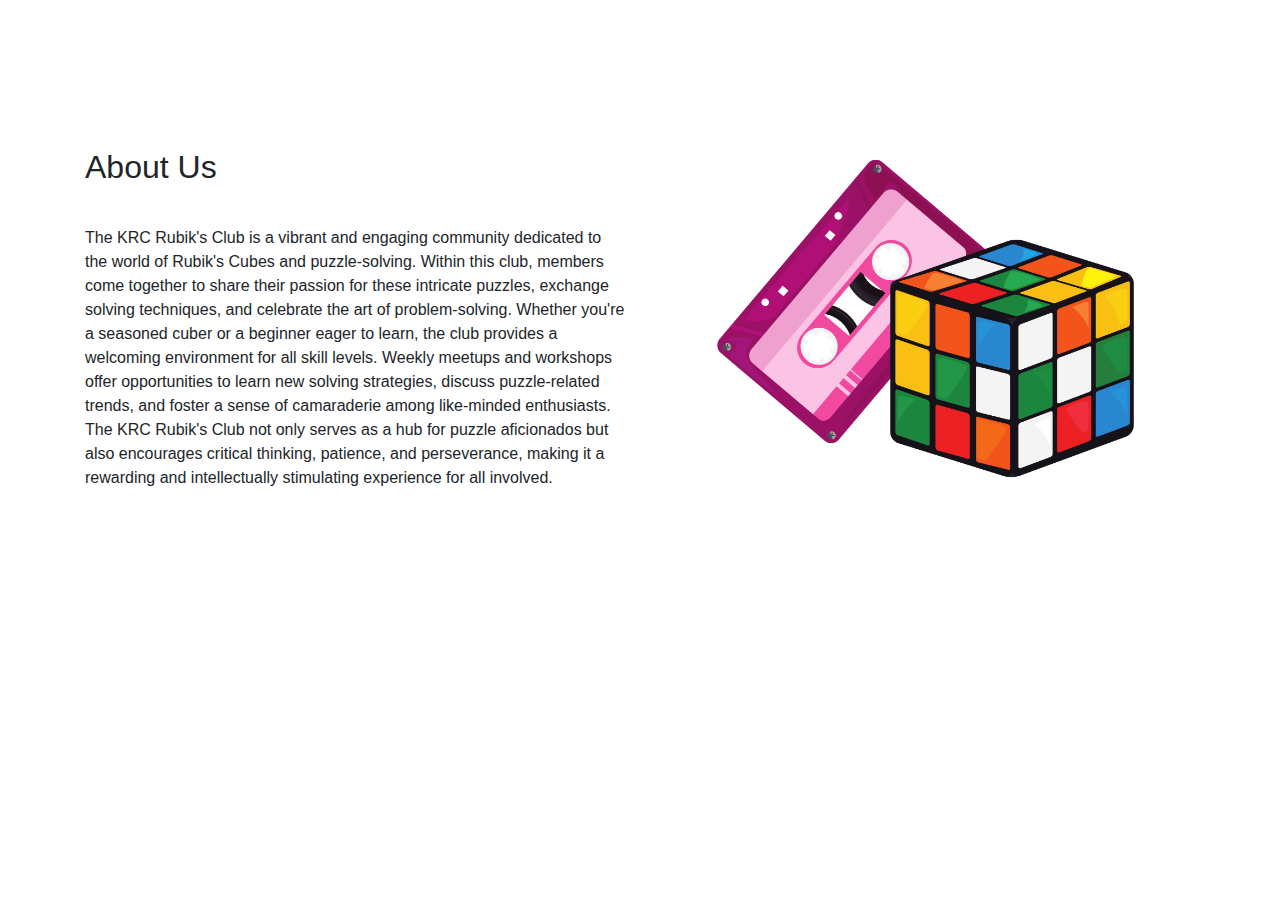
<file: About us.html>
<!DOCTYPE html>
<html lang="en">
<head>
    <meta charset="UTF-8">
    <meta name="viewport" content="width=device-width, initial-scale=1.0">
    <title>About Us</title>
    <!-- Include Bootstrap CSS link here -->
    <link rel="stylesheet" href="https://maxcdn.bootstrapcdn.com/bootstrap/4.5.2/css/bootstrap.min.css">
    <style>
        /* Custom CSS */
        .about-text {
            margin-top: 40px; /* Adjust the margin value as needed */
        }
        
        /* Increase top margin for the "About Us" header */
        #about-us h2 {
            margin-top: 100px; /* Adjust the margin value as needed */
        }
    </style>
</head>
<body>

<!-- About Us Section -->
<section id="about-us" class="py-5">
    <div class="container">
        <div class="row">
            <div class="col-md-6">
                <h2>About Us</h2>
                <div class="about-text">
                  <p>The KRC Rubik's Club is a vibrant and engaging community dedicated to the world of Rubik's Cubes and puzzle-solving. Within this club, members come together to share their passion for these intricate puzzles, exchange solving techniques, and celebrate the art of problem-solving. Whether you're a seasoned cuber or a beginner eager to learn, the club provides a welcoming environment for all skill levels. Weekly meetups and workshops offer opportunities to learn new solving strategies, discuss puzzle-related trends, and foster a sense of camaraderie among like-minded enthusiasts. The KRC Rubik's Club not only serves as a hub for puzzle aficionados but also encourages critical thinking, patience, and perseverance, making it a rewarding and intellectually stimulating experience for all involved.</p>
                    
                    
                </div>
            </div>
            <div class="col-md-6">
                <img src="ab.png" class="img-fluid" alt="About Us Image">
            </div>
        </div>
    </div>
</section>

<!-- Include Bootstrap JS and jQuery links here -->
<script src="https://code.jquery.com/jquery-3.5.1.slim.min.js"></script>
<script src="https://cdn.jsdelivr.net/npm/@popperjs/core@2.9.3/dist/umd/popper.min.js"></script>
<script src="https://maxcdn.bootstrapcdn.com/bootstrap/4.5.2/js/bootstrap.min.js"></script>

</body>
</html>
</file>
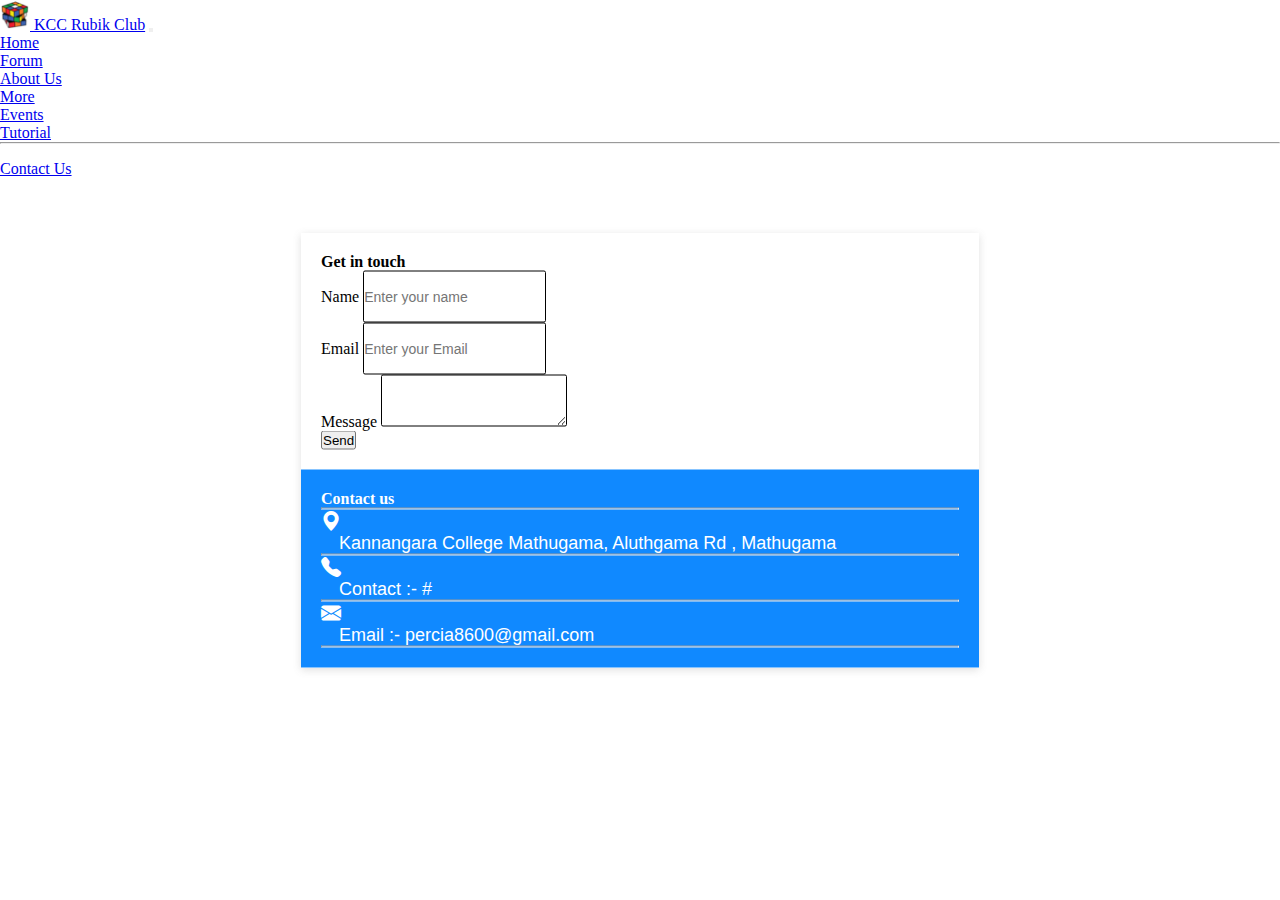
<file: Contact.html>
<!DOCTYPE html>
 <html lang="en">
 <head>
    <meta charset="UTF-8">
    <meta name="viewport" content="width=device-width, initial-scale=1.0">
    <link rel="stylesheet" href="style1.css">
    <link rel="stylesheet" href="https://cdn.jsdelivr.net/npm/bootstrap-icons@1.11.1/font/bootstrap-icons.css">
    <link rel='icon' href='rubik2.png' type='image/x-icon' sizes="16x16" />

    <link href="https://cdn.jsdelivr.net/npm/bootstrap@5.3.1/dist/css/bootstrap.min.css" rel="stylesheet" integrity="sha384-4bw+/aepP/YC94hEpVNVgiZdgIC5+VKNBQNGCHeKRQN+PtmoHDEXuppvnDJzQIu9" crossorigin="anonymous">
    <title>Contact Us !</title>

 </head>
 <body>
    <nav class="navbar navbar-expand-lg bg-body-tertiary bg-dark">
        <div class="container-fluid">
          <a class="navbar-brand" href="#"><img src="rubik2.png" alt="Logo" width="30" height="30" class="d-inline-block align-text-top"> KCC Rubik Club</a>
          <button class="navbar-toggler" type="button" data-bs-toggle="collapse" data-bs-target="#navbarNav" aria-controls="navbarNav" aria-expanded="false" aria-label="Toggle navigation">
            <span class="navbar-toggler-icon"></span>
          </button>
          <div class="collapse navbar-collapse" id="navbarNav">
            <ul class="navbar-nav">
              <li class="nav-item">
                <a class="nav-link active" aria-current="page" href="index.html">Home</a>
              </li>
              <li class="nav-item">
                <a class="nav-link active" href="https://kccrc.forumotion.asia/">Forum</a>
              </li>
              <li class="nav-item">
                <a class="nav-link active" href="#scrollspyHeading1">About Us</a>
              </li>
              <li class="nav-item dropdown">
                <a class="nav-link dropdown-toggle" href="#" role="button" data-bs-toggle="dropdown" aria-expanded="false">
                  More
                </a>
                <ul class="dropdown-menu">
                  <li><a class="dropdown-item" href="#">Events</a></li>
                  <li><a class="dropdown-item" href="#">Tutorial</a></li>
                  <li><hr class="dropdown-divider"></li>
                  <li><a class="dropdown-item" href="#">Contact Us</a></li>
                </ul>
              </li>
            </ul>
    
            
          </div>
        </div>
      </nav>

    <form action="https://formspree.io/f/xoqorpar" method="POST" class="mt-5">
    <div class="container">
        <div class="row">
            <div class="col-md-7">
                <h4>Get in touch</h4>
                <div class="mb-3">
                    <label for="exampleFormControlInput1" class="form-label">Name</label>
                    <input type="text" class="form-control" id="exampleFormControlInput1" name="First" placeholder="Enter your name">
                  </div>
                  <div class="mb-3">
                    <label for="exampleFormControlInput1" class="form-label">Email</label>
                    <input type="email" class="form-control" id="exampleFormControlInput1" name="email" placeholder="Enter your Email">
                  </div>
                  
                  <div class="mb-3">
                    <label for="exampleFormControlTextarea1" class="form-label">Message</label>
                    <textarea class="form-control" id="exampleFormControlTextarea1" rows="3" name="message"></textarea>
                  </div>
                  <button class="btn btn-primary">Send</button>
                
            </div>
            <div class="col-md-5">
                <h4>Contact us</h4><hr>
                <div class="mt-5">
                    <div class="d-flex">
                        <i class="bi bi-geo-alt-fill"></i>
                        <p>Kannangara College Mathugama, Aluthgama Rd , Mathugama</p>
                    </div><hr>
                    <div class="d-flex">
                        <i class="bi bi-telephone-fill"></i>
                        <p>Contact :- #</p>
                    </div><hr>
                    <div class="d-flex">
                        <i class="bi bi-envelope-fill"></i>
                        <p>Email :- percia8600@gmail.com</p>
                    </div><hr>
                    
                </div>
                
            </div>

        </div>

    </div>

    
 
    
    <script src="https://cdn.jsdelivr.net/npm/bootstrap@5.3.2/dist/js/bootstrap.bundle.min.js" integrity="sha384-C6RzsynM9kWDrMNeT87bh95OGNyZPhcTNXj1NW7RuBCsyN/o0jlpcV8Qyq46cDfL" crossorigin="anonymous"></script>

 </body>
 </html>
</file>
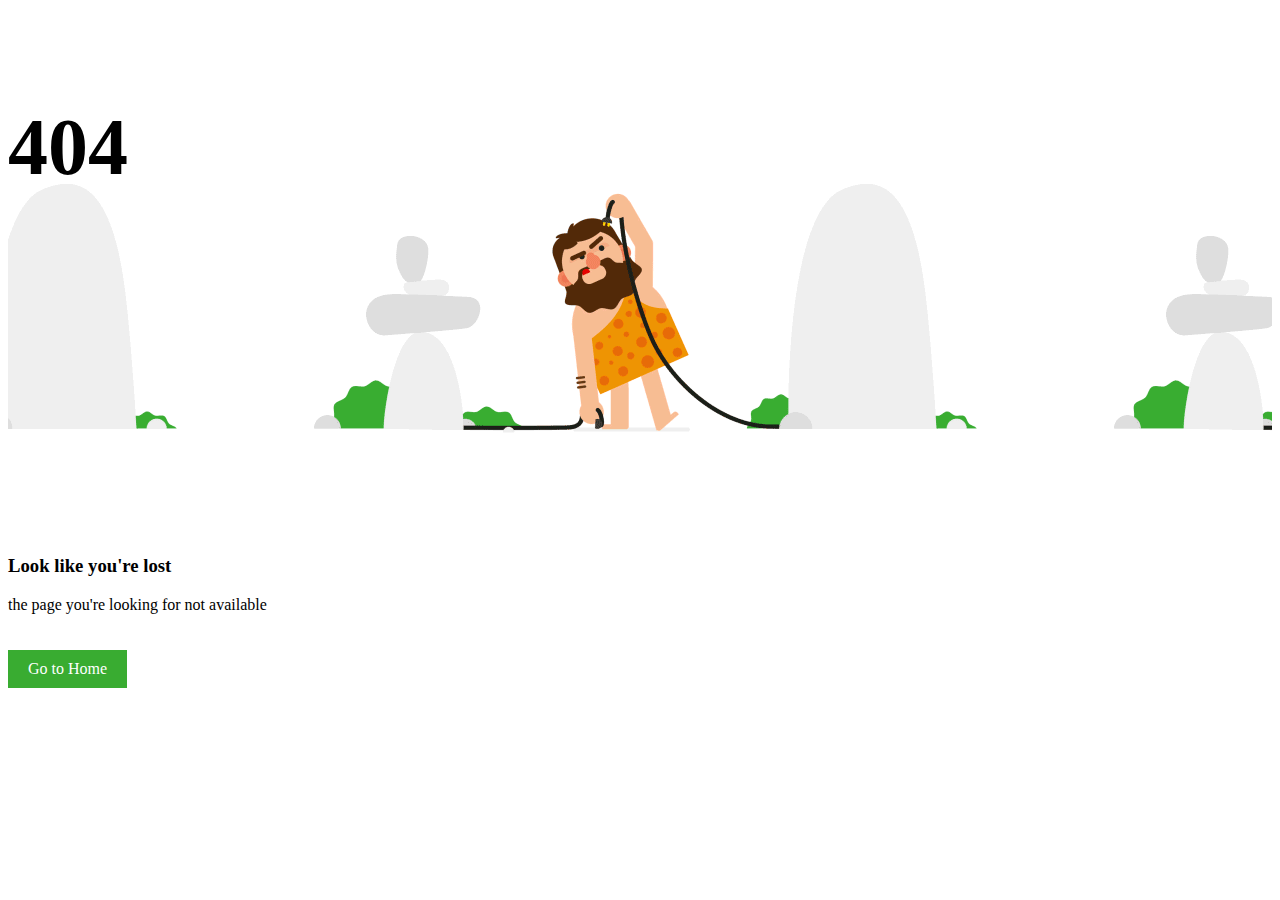
<file: events.html>
<!DOCTYPE html>
<html lang="en">
<head>
    <meta charset="UTF-8">
    <meta name="viewport" content="width=device-width, initial-scale=1.0">
    <title>Oops!</title>
    <link rel="stylesheet" href="style2.css">
    <link href="https://cdn.jsdelivr.net/npm/bootstrap@5.3.2/dist/css/bootstrap.min.css" rel="stylesheet" integrity="sha384-T3c6CoIi6uLrA9TneNEoa7RxnatzjcDSCmG1MXxSR1GAsXEV/Dwwykc2MPK8M2HN" crossorigin="anonymous">
</head>
<body>
    <section class="page_404">
        <div class="container">
            <div class="row">
                <div class="col-sm-12">
                    <div class="col-sm-10 col-sm-offset-1 text-center">
                        <div class="four_zero_four_bg">
                            <h1 class="text-center">404</h1>
                        </div>
                        <div class="constant_boc_404">
                            <h3 class="h2">
                                Look like you're lost
                            </h3>
                            <p>the page you're looking for not available</p>
                            <a href="index.html " class="link_404">Go to Home</a>
                        </div>
                    </div>
                </div>
            </div>
        </div>
    </section>
    
</body>
</html>
</file>
<file: style1.css>
*{
    padding: 0;
    margin: 0;
    box-sizing: border-box;
}
.container{
    width: 60%;
    padding: 45px;
    border-radius: 0;
    position: absolute;
    left: 50%;
    top: 50%;
    transform: translate(-50%,-50%);
}
.row{
    box-shadow: rgba(99, 99, 99, 0.2) 0px 2px 8px 0px;
}
.col-md-7{
    padding: 20px;
}
.col-md-5{
    background-color: #1089ff;
    padding: 20px;
    color: white;
}

.form-control{
    height: 52px;
    background: #fff;
    color: #000;
    font-size: 14px;
    border-radius: 2px;
    box-sizing: none !important;
    border: 1px solid rgba(0, 0,0, 1);


}
.bi{
    font-size: 20px;
}

.d-flex p{
    font-size: 18px;
    padding-left: 18px;
    font-family: Verdana, Geneva, Tahoma, sans-serif;
}

@media only screen and (max-width:600px){

    .container{
        width: 100%;
        position: absolute;
        left: 50%;
        top: 50%;
    }
}
</file>
<file: style2.css>
.page_404{
    padding: 40px 0;
    background: #fff;
    font-family: "Arvo",serif;
    align-items: center;


}

.page_404 img {
    width: 50%;
}

.four_zero_four_bg h1{
    background-image: url("404.gif");
    height: 400px;
    
    background-position: center;
}

.four_zero_four_bg h1{
    font-size: 80px;


}
.four_zero_four_bg h3{
    font-size: 80px;
}

.link_404{
    color: #fff !important;
    padding: 10px 20px;
    background: #39ac31;
    margin: 20px  0;
    display: inline-block;
    text-decoration: none;

}
.constant_box_404{
    margin-top: -50px;
}
</file>
